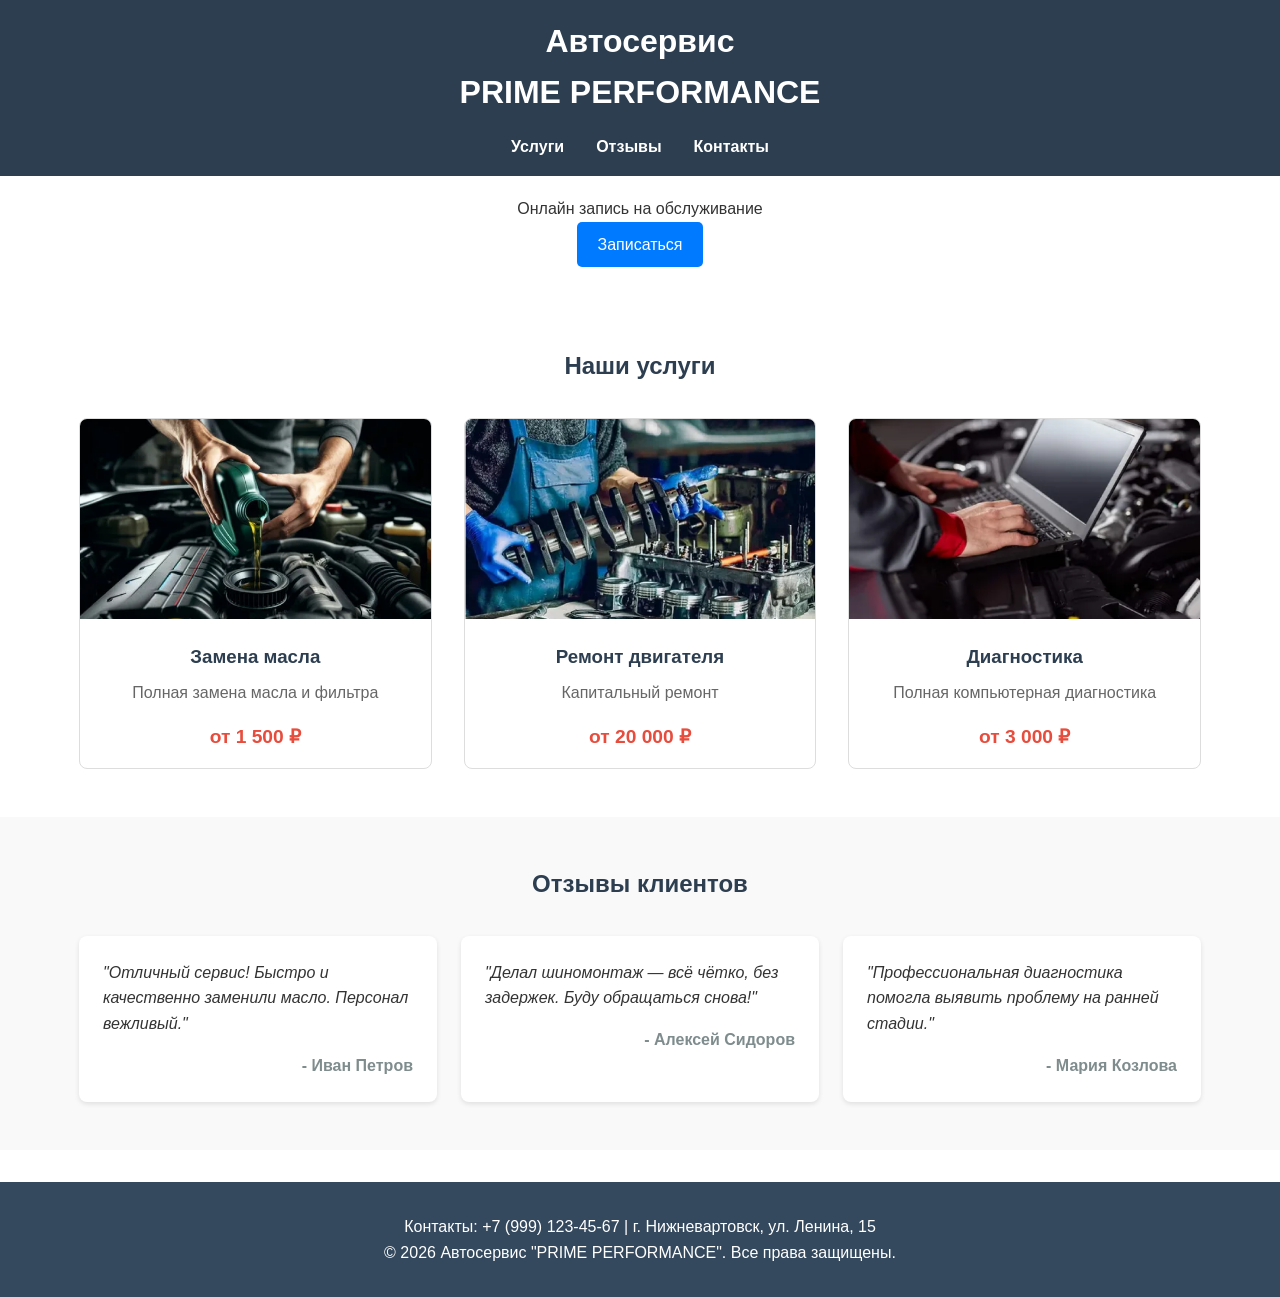
<file: index.html>
<!DOCTYPE html>
<html lang="ru">
<head>
    <meta charset="UTF-8">
    <meta name="viewport" content="width=device-width, initial-scale=1.0">
    <title>PRIME PERFORMANCE</title>
    <link rel="stylesheet" href="style.css">
</head>
<body>
    <!-- Шапка сайта -->
    <header class="header">
        <div class="container">
            <h1>Автосервис<br>
                PRIME PERFORMANCE
            </h1>
            <nav class="nav">
                <a href="#services">Услуги</a>
                <a href="#reviews">Отзывы</a>
                <a href="#contacts">Контакты</a>
            </nav>
        </div>
    </header>
    <p style="text-align: center; margin-top: 20px;">Онлайн запись на обслуживание</p>
    <a href="index (5).html" style="display: block; width: fit-content; padding: 10px 20px; background: #007bff; color: #fff; text-decoration: none; margin: 0 auto; border-radius: 5px;">Записаться</a>
    <!-- Основной контент -->
    <main class="main">
        <!-- Каталог услуг и цен -->
        <section id="services" class="section">
            <div class="container">
                <h2>Наши услуги</h2>
                <div class="services-grid">
                    <div class="service-card">
                        <img src="Замена масла.png" alt="Замена масла">
                        <a href="index (3).html" style="text-decoration: none;"><h3>Замена масла</h3></a>
                        <p>Полная замена масла и фильтра</p>
                        <span class="price">от 1 500 ₽</span>
                    </div>
                    <div class="service-card">
                        <img src="Ремонт двигателя.png" alt="Ремонт двигателя">
                        <a href="index (4).html" style="text-decoration: none;"><h3>Ремонт двигателя</h3></a>
                        <p>Капитальный ремонт</p>
                        <span class="price">от 20 000 ₽</span>
                    </div>
                    <div class="service-card">
                        <img src="Дигностика.png" alt="Диагностика">
                        <a href="index (2).html" style="text-decoration: none;"><h3>Диагностика</h3></a>
                        <p>Полная компьютерная диагностика</p>
                        <span class="price">от 3 000 ₽</span>
                    </div>
                </div>
            </div>
        </section>

        <!-- Отзывы -->
        <section id="reviews" class="section bg-light">
            <div class="container">
                <h2>Отзывы клиентов</h2>
                <div class="reviews-grid">
                    <div class="review-card">
                        <p>"Отличный сервис! Быстро и качественно заменили масло. Персонал вежливый."</p>
                        <span class="author">- Иван Петров</span>
                    </div>
                    <div class="review-card">
                        <p>"Делал шиномонтаж — всё чётко, без задержек. Буду обращаться снова!"</p>
                        <span class="author">- Алексей Сидоров</span>
                    </div>
                    <div class="review-card">
                        <p>"Профессиональная диагностика помогла выявить проблему на ранней стадии."</p>
                        <span class="author">- Мария Козлова</span>
                    </div>
                </div>
            </div>
        </section>
    </main>

    <!-- Подвал сайта -->
    <footer id="contacts" class="footer">
        <div class="container">
            <p>Контакты: +7 (999) 123-45-67 | г. Нижневартовск, ул. Ленина, 15</p>
            <p>&copy; 2026 Автосервис "PRIME PERFORMANCE". Все права защищены.</p>
        </div>
    </footer>
</body>

</html>
</file>
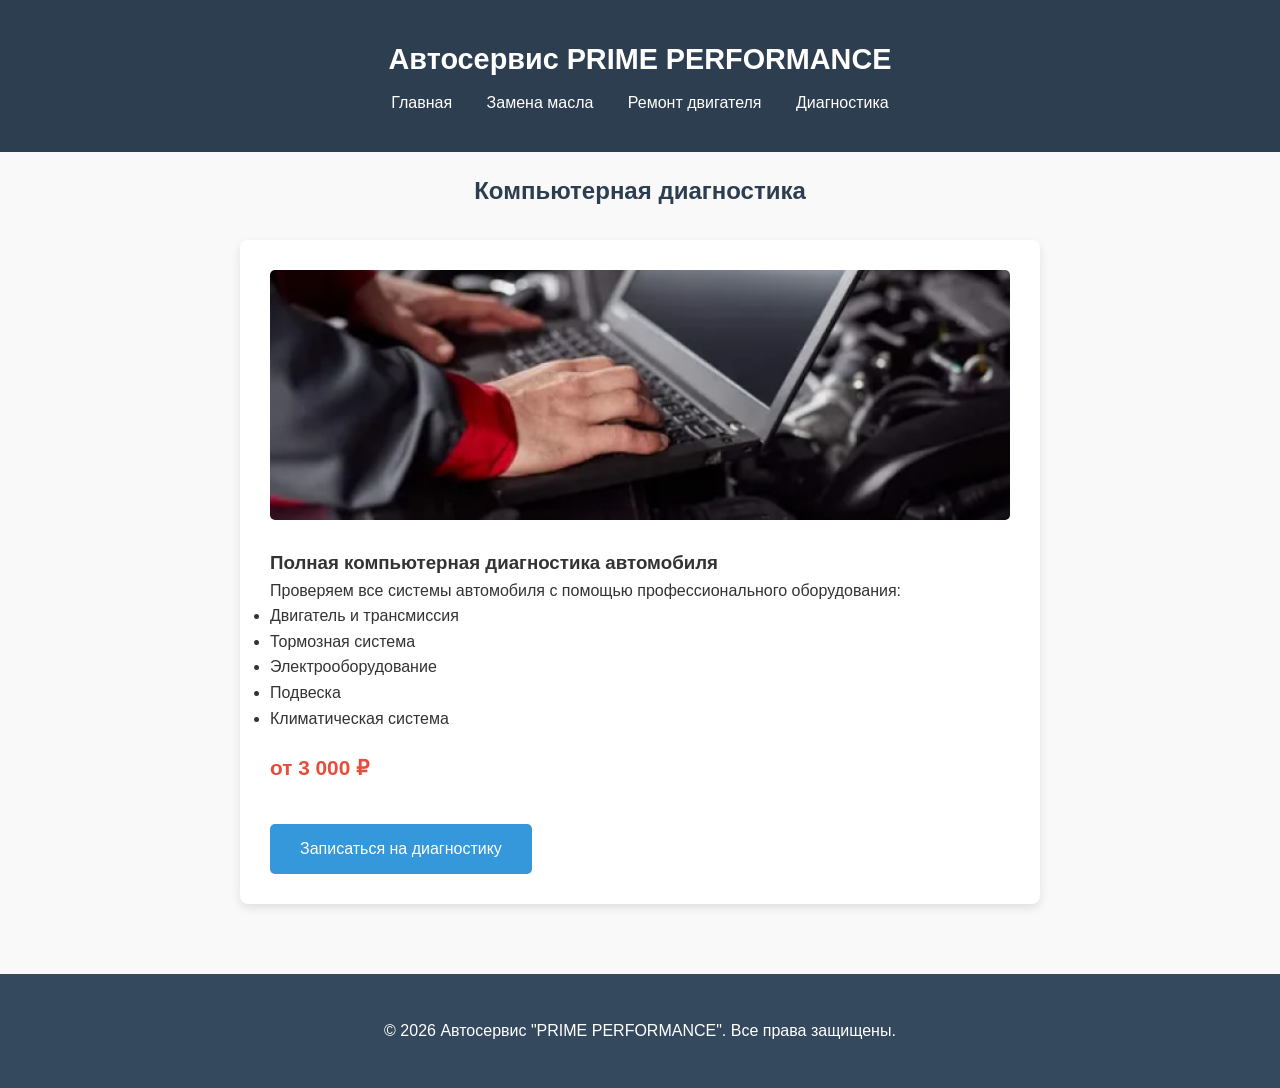
<file: index (2).html>
<!DOCTYPE html>
<html lang="ru">
<head>
  <meta charset="UTF-8">
  <meta name="viewport" content="width=device-width, initial-scale=1.0">
  <title>Диагностика — PRIME PERFORMANCE</title>
  <link rel="stylesheet" href="style (2).css">
</head>
<body>
  <!-- Шапка сайта -->
  <header>
    <div class="container">
      <h1>Автосервис PRIME PERFORMANCE</h1>
      <nav>
        <a href="index.html">Главная</a>
        <a href="index (3).html">Замена масла</a>
        <a href="index (4).html">Ремонт двигателя</a>
        <a href="index (2).html">Диагностика</a>
      </nav>
    </div>
  </header>

  <!-- Основной контент -->
  <main class="container">
    <h2>Компьютерная диагностика</h2>
    <div class="service-details">
      <img src="Дигностика.png" alt="Диагностика">
      <h3>Полная компьютерная диагностика автомобиля</h3>
      <p>Проверяем все системы автомобиля с помощью профессионального оборудования:</p>
      <ul>
        <li>Двигатель и трансмиссия</li>
        <li>Тормозная система</li>
        <li>Электрооборудование</li>
        <li>Подвеска</li>
        <li>Климатическая система</li>
      </ul>
      <span class="price">от 3 000 ₽</span>
      <a href="index (5).html" class="btn">Записаться на диагностику</a>
    </div>
  </main>

  <!-- Подвал сайта -->
  <footer>
    <div class="container">
      <p>&copy; 2026 Автосервис "PRIME PERFORMANCE". Все права защищены.</p>
    </div>
  </footer>
</body>
</html>
</file>
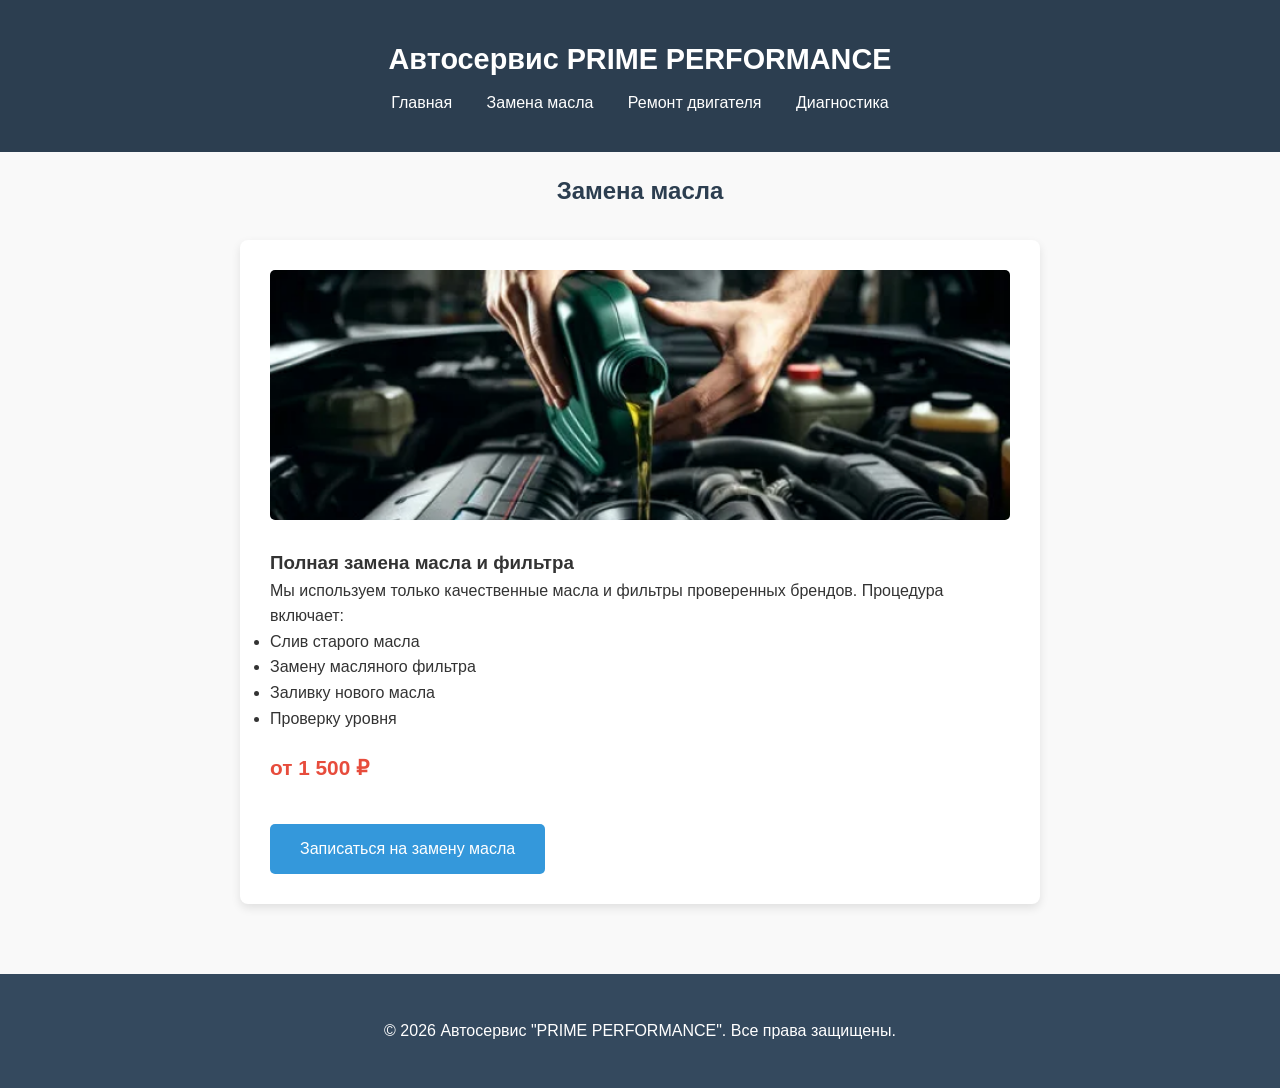
<file: index (3).html>
<!DOCTYPE html>
<html lang="ru">
<head>
  <meta charset="UTF-8">
  <meta name="viewport" content="width=device-width, initial-scale=1.0">
  <title>Замена масла — PRIME PERFORMANCE</title>
  <link rel="stylesheet" href="style (2).css">
</head>
<body>
  <!-- Шапка сайта -->
  <header>
    <div class="container">
      <h1>Автосервис PRIME PERFORMANCE</h1>
      <nav>
        <a href="index.html">Главная</a>
        <a href="index (3).html">Замена масла</a>
        <a href="index (4).html">Ремонт двигателя</a>
        <a href="index (2).html">Диагностика</a>
      </nav>
    </div>
  </header>

  <!-- Основной контент -->
  <main class="container">
    <h2>Замена масла</h2>
    <div class="service-details">
      <img src="Замена масла.png" alt="Замена масла">
      <h3>Полная замена масла и фильтра</h3>
      <p>Мы используем только качественные масла и фильтры проверенных брендов. Процедура включает:</p>
      <ul>
        <li>Слив старого масла</li>
        <li>Замену масляного фильтра</li>
        <li>Заливку нового масла</li>
        <li>Проверку уровня</li>
      </ul>
      <span class="price">от 1 500 ₽</span>
      <a href="index (5).html" class="btn">Записаться на замену масла</a>
    </div>
  </main>

  <!-- Подвал сайта -->
  <footer>
    <div class="container">
      <p>&copy; 2026 Автосервис "PRIME PERFORMANCE". Все права защищены.</p>
    </div>
  </footer>
</body>
</html>
</file>
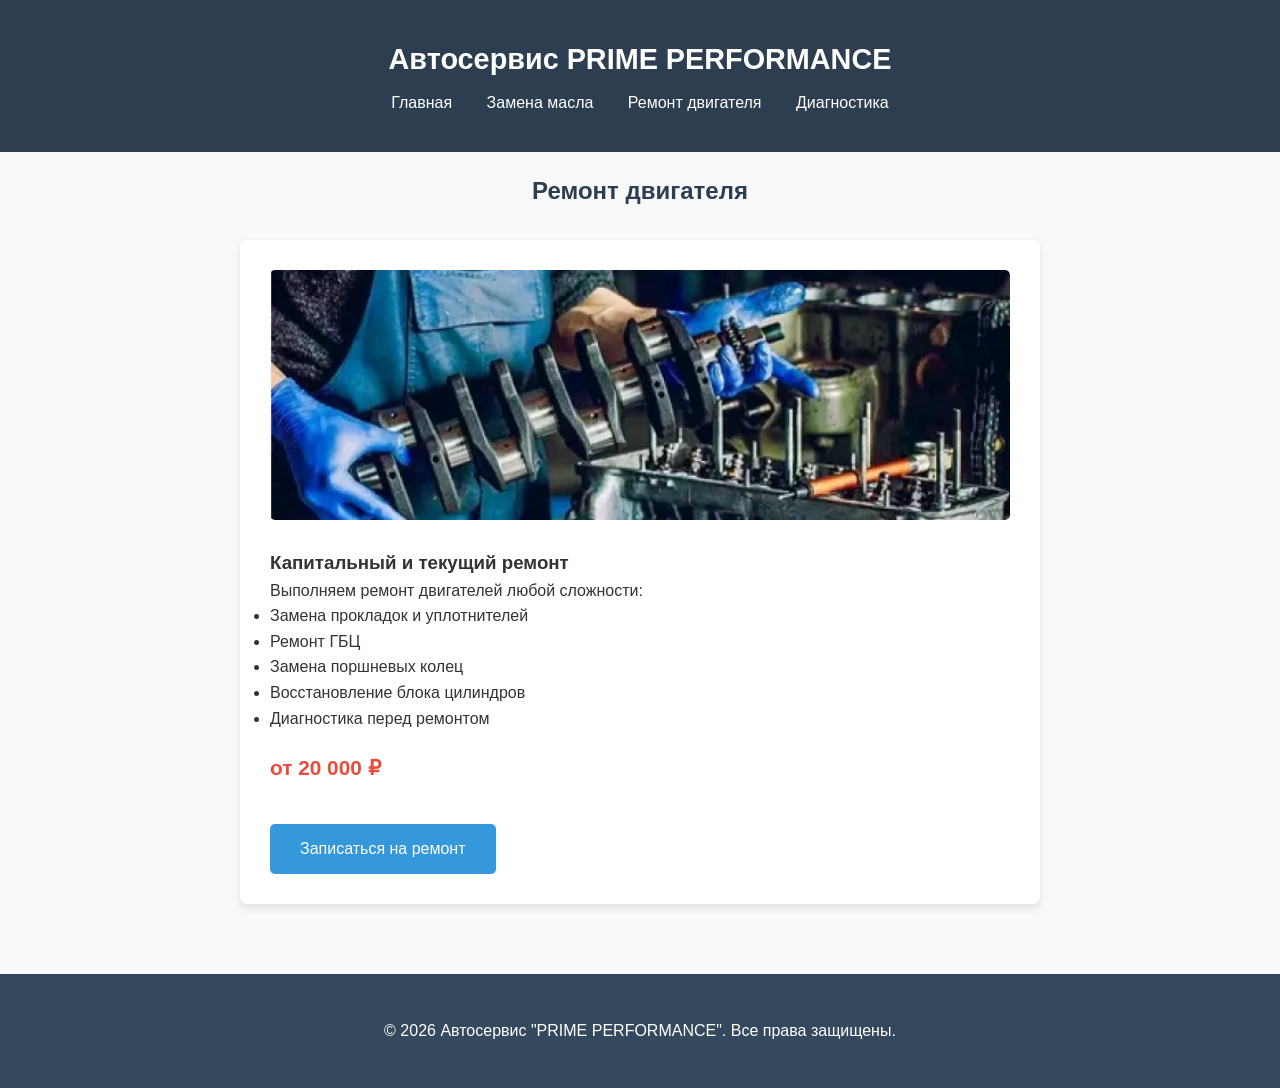
<file: index (4).html>
<!DOCTYPE html>
<html lang="ru">
<head>
  <meta charset="UTF-8">
  <meta name="viewport" content="width=device-width, initial-scale=1.0">
  <title>Ремонт двигателя — PRIME PERFORMANCE</title>
  <link rel="stylesheet" href="style (2).css">
</head>
<body>
  <!-- Шапка сайта -->
  <header>
    <div class="container">
      <h1>Автосервис PRIME PERFORMANCE</h1>
      <nav>
        <a href="index.html">Главная</a>
        <a href="index (3).html">Замена масла</a>
        <a href="index (4).html">Ремонт двигателя</a>
        <a href="index (2).html">Диагностика</a>
      </nav>
    </div>
  </header>

  <!-- Основной контент -->
  <main class="container">
    <h2>Ремонт двигателя</h2>
    <div class="service-details">
      <img src="Ремонт двигателя.png" alt="Ремонт двигателя">
      <h3>Капитальный и текущий ремонт</h3>
      <p>Выполняем ремонт двигателей любой сложности:</p>
      <ul>
        <li>Замена прокладок и уплотнителей</li>
        <li>Ремонт ГБЦ</li>
        <li>Замена поршневых колец</li>
        <li>Восстановление блока цилиндров</li>
        <li>Диагностика перед ремонтом</li>
      </ul>
      <span class="price">от 20 000 ₽</span>
      <a href="index (5).html" class="btn">Записаться на ремонт</a>
    </div>
  </main>

  <!-- Подвал сайта -->
  <footer>
    <div class="container">
      <p>&copy; 2026 Автосервис "PRIME PERFORMANCE". Все права защищены.</p>
    </div>
  </footer>
</body>
</html>
</file>
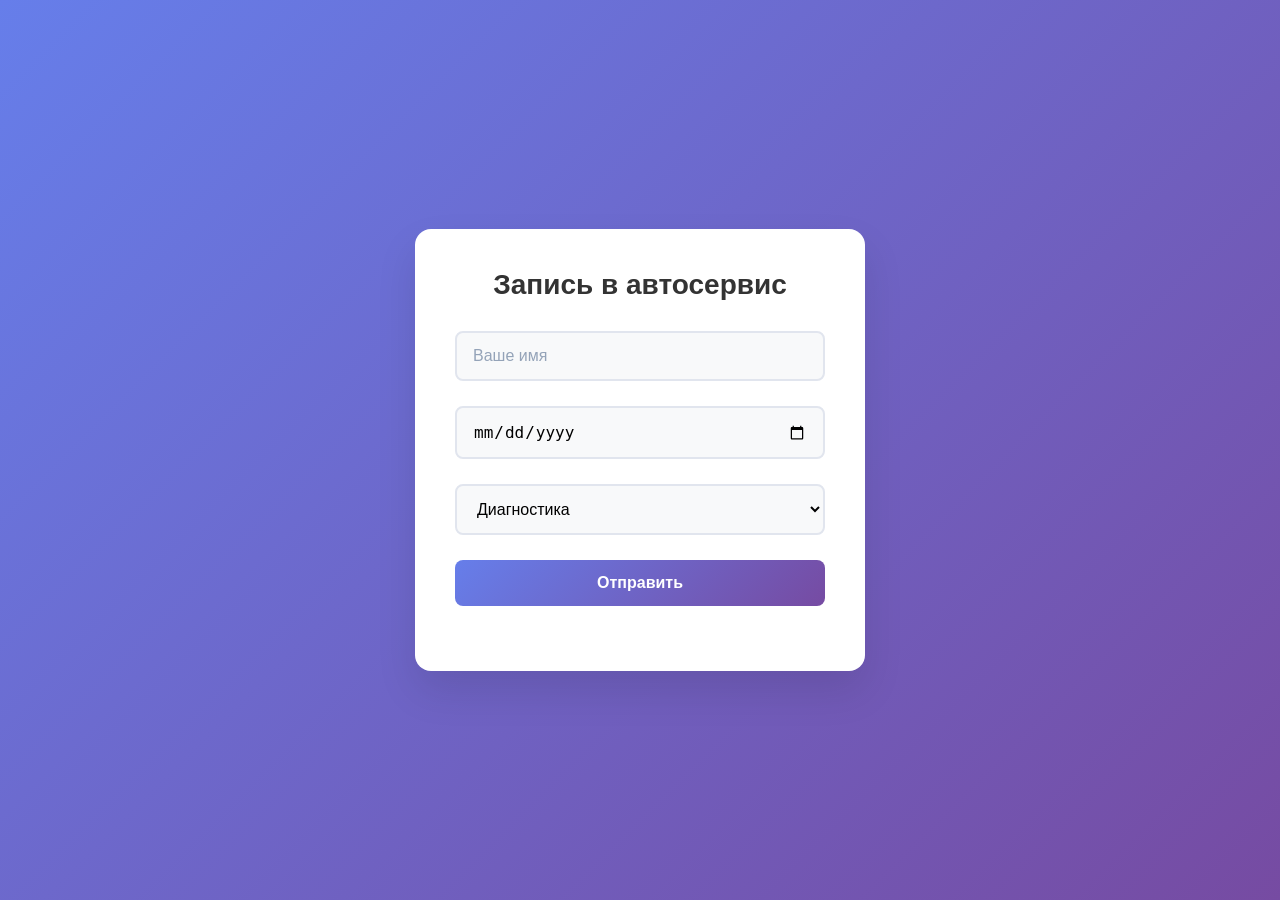
<file: index (5).html>
<!DOCTYPE html>
<html lang="ru">
<head>
    <meta charset="UTF-8">
    <title>Запись</title>
    <style>
        * {
            margin: 0;
            padding: 0;
            box-sizing: border-box;
        }

        body {
            font-family: 'Segoe UI', Tahoma, Geneva, Verdana, sans-serif;
            background: linear-gradient(135deg, #667eea 0%, #764ba2 100%);
            min-height: 100vh;
            display: flex;
            justify-content: center;
            align-items: center;
            padding: 20px;
        }

        .form-container {
            background: white;
            padding: 40px;
            border-radius: 16px;
            box-shadow: 0 20px 40px rgba(0, 0, 0, 0.1);
            width: 100%;
            max-width: 450px;
        }

        h2 {
            text-align: center;
            color: #333;
            margin-bottom: 30px;
            font-size: 28px;
            font-weight: 600;
        }

        .form-group {
            margin-bottom: 25px;
        }

        input[type="text"],
        input[type="date"],
        select {
            width: 100%;
            padding: 14px 16px;
            border: 2px solid #e1e5ee;
            border-radius: 8px;
            font-size: 16px;
            transition: all 0.3s ease;
            background-color: #f8f9fa;
        }

        input[type="text"]:focus,
        input[type="date"]:focus,
        select:focus {
            outline: none;
            border-color: #667eea;
            background-color: white;
            box-shadow: 0 0 0 3px rgba(102, 126, 234, 0.1);
        }

        input::placeholder,
        textarea::placeholder {
            color: #94a3b8;
        }

        button {
            width: 100%;
            padding: 14px;
            background: linear-gradient(135deg, #667eea 0%, #764ba2 100%);
            color: white;
            border: none;
            border-radius: 8px;
            font-size: 16px;
            font-weight: 600;
            cursor: pointer;
            transition: transform 0.2s ease, box-shadow 0.2s ease;
        }

        button:hover {
            transform: translateY(-2px);
            box-shadow: 0 10px 20px rgba(102, 126, 234, 0.3);
        }

        button:active {
            transform: translateY(0);
        }

        @media (max-width: 480px) {
            .form-container {
                padding: 30px 20px;
            }
            
            h2 {
                font-size: 24px;
            }
        }
    </style>
</head>
<body>
    <div class="form-container">
        <h2>Запись в автосервис</h2>

        <form method="post">
            <div class="form-group">
                <input pattern="^[А-Яа-яЁё\s\-]{2,30}$" type="text" name="name" placeholder="Ваше имя" required>
            </div>
            <div class="form-group">
                <input type="date" name="date" required>
            </div>
            <div class="form-group">
                <select name="service">
                    <option>Диагностика</option>
                    <option>Замена масла</option>
                    <option>Ремонт двигателя</option>
                </select>
            </div>
            <div class="form-group">
                <button type="submit">Отправить</button>
            </div>
        </form>
    </div>
</body>
</html>
</file>
<file: style.css>
/* Общие стили */
* {
    margin: 0;
    padding: 0;
    box-sizing: border-box;
}

body {
    font-family: Arial, sans-serif;
    line-height: 1.6;
    color: #333;
}

.container {
    width: 90%;
    max-width: 1200px;
    margin: 0 auto;
    padding: 0 15px;
}

/* Шапка */
.header {
    background: #2c3e50;
    color: white;
    padding: 1rem 0;
}

.header h1 {
    margin-bottom: 1rem;
    text-align: center;
}

.nav {
    display: flex;
    justify-content: center;
    gap: 2rem;
}

.nav a {
    color: white;
    text-decoration: none;
    font-weight: bold;
}

.nav a:hover {
    text-decoration: underline;
}

/* Основной контент */
.a {
    text-align: center;
}

.main {
    padding: 2rem 0;
}

.section {
    padding: 3rem 0;
}

.bg-light {
    background: #f9f9f9;
}

h2 {
    text-align: center;
    margin-bottom: 2rem;
    color: #2c3e50;
}

/* Каталог услуг */
.services-grid {
    display: grid;
    grid-template-columns: repeat(auto-fit, minmax(280px, 1fr));
    gap: 2rem;
}

.service-card {
    border: 1px solid #ddd;
    border-radius: 8px;
    overflow: hidden;
    text-align: center;
    transition: transform 0.3s;
}

.service-card:hover {
    transform: translateY(-5px);
}

.service-card img {
    width: 100%;
    height: 200px;
    object-fit: cover;
}

.service-card h3 {
    margin: 1rem 0 0.5rem;
    color: #2c3e50;
}

.service-card p {
    color: #666;
    margin-bottom: 0.5rem;
    padding: 0 1rem;
}

.price {
    display: block;
    font-weight: bold;
    color: #e74c3c;
    margin: 1rem;
    font-size: 1.2rem;
}

/* Отзывы */
.reviews-grid {
    display: grid;
    grid-template-columns: repeat(auto-fit, minmax(300px, 1fr));
    gap: 1.5rem;
}

.review-card {
    background: white;
    padding: 1.5rem;
    border-radius: 8px;
    box-shadow: 0 2px 5px rgba(0,0,0,0.1);
}

.review-card p {
    font-style: italic;
    margin-bottom: 1rem;
}

.author {
    display: block;
    text-align: right;
    color: #7f8c8d;
    font-weight: bold;
}

/* Подвал */
.footer {
    background: #34495e;
    color: white;
    text-align: center;
    padding: 2rem 0;
}

/* Адаптивность для мобильных устройств */
@media (max-width: 768px) {
    .nav {
        flex-direction: column;
        gap: 1rem;
        text-align: center;
    }
    
    .services-grid, .reviews-grid {
        grid-template-columns: 1fr;
    }
    
    h2 {
        font-size: 1.5rem;
    }
}

@media (max-width: 480px) {
    .header h1 {
        font-size: 1.3rem;
    }
    
    .service-card, .review-card {
        padding: 1rem;
    }
}
</file>
<file: style (2).css>
/* style.css */
* {
  margin: 0;
  padding: 0;
  box-sizing: border-box;
}

body {
  font-family: Arial, sans-serif;
  line-height: 1.6;
  color: #333;
  background-color: #f9f9f9;
}

.container {
  width: 90%;
  max-width: 1000px;
  margin: 0 auto;
  padding: 20px;
}

header {
  background: #2c3e50;
  color: white;
  padding: 1rem 0;
  text-align: center;
}

header h1 {
  font-size: 1.8rem;
  margin-bottom: 0.5rem;
}

nav a {
  color: white;
  text-decoration: none;
  margin: 0 15px;
  font-weight: 500;
}

nav a:hover {
  text-decoration: underline;
}

main {
  padding: 30px 0;
}

h2 {
  text-align: center;
  margin-bottom: 30px;
  color: #2c3e50;
}

.service-details {
  background: white;
  padding: 30px;
  border-radius: 8px;
  box-shadow: 0 4px 10px rgba(0, 0, 0, 0.1);
  max-width: 800px;
  margin: 0 auto;
}

.service-details img {
  width: 100%;
  height: 250px;
  object-fit: cover;
  border-radius: 5px;
  margin-bottom: 20px;
}

.price {
  font-weight: bold;
  color: #e74c3c;
  font-size: 1.3rem;
  display: block;
  margin: 20px 0;
}

.btn {
  display: inline-block;
  padding: 12px 30px;
  background: #3498db;
  color: white;
  text-decoration: none;
  border-radius: 5px;
  text-align: center;
  margin-top: 20px;
}

footer {
  background: #34495e;
  color: white;
  text-align: center;
  padding: 1.5rem 0;
  margin-top: 50px;
}
</file>
